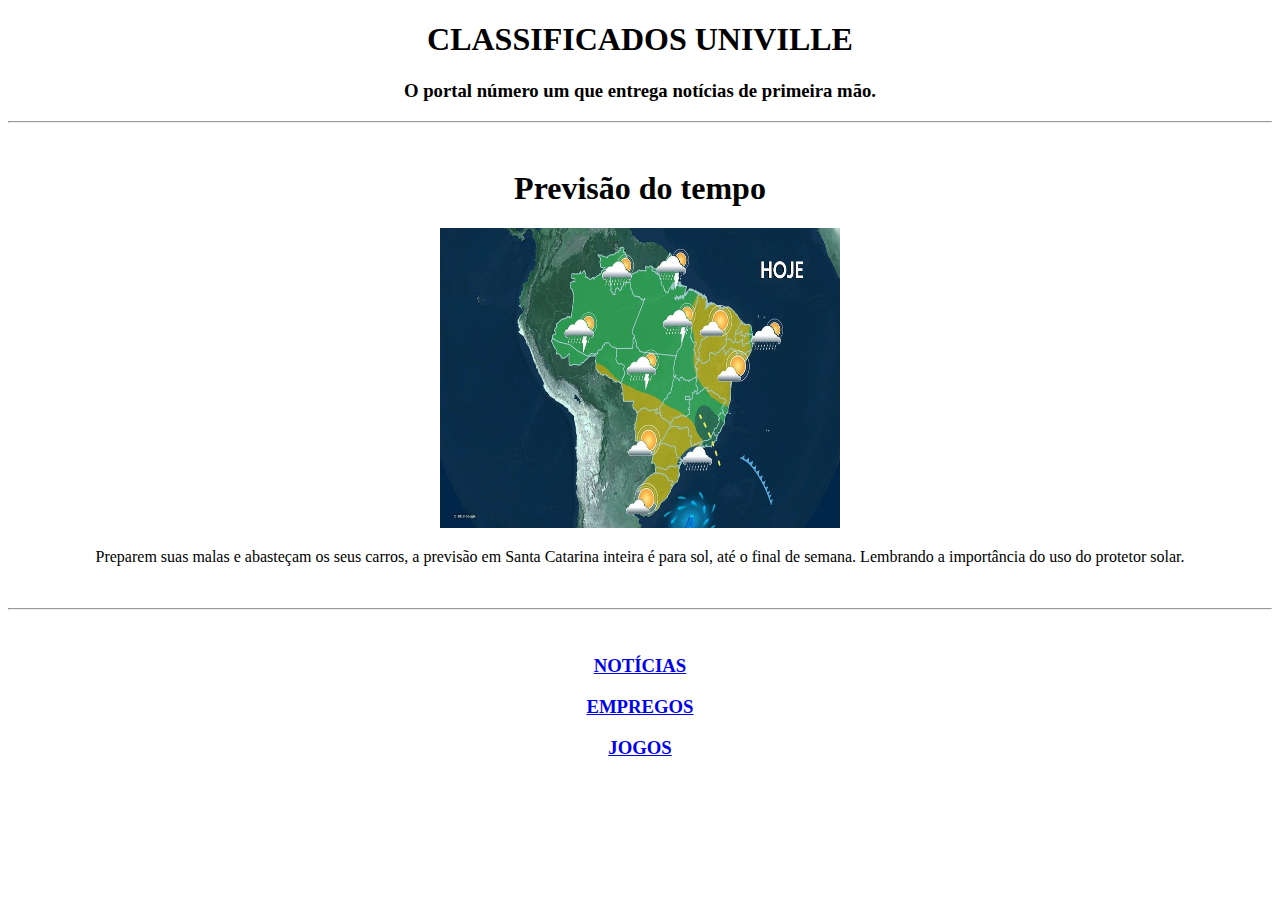
<file: index.html>
<!DOCTYPE html>
<html lang="pt-br">

<head>
    <meta charset="UTF-8">

    <title>Classificados</title>
</head>

<body>
    <center>
        <h1>CLASSIFICADOS UNIVILLE</h1>
    </center>
    <center>
        <h3>O portal número um que entrega notícias de primeira mão.</h3>
        <hr>
        <br>
        <h1>Previsão do tempo</h1>
    </center>
    <figure>
        <center> <img src="imag/previsao.jpg" width="400" height="300"> </center>
    </figure>
    <center>
        <p>Preparem suas malas e abasteçam os seus carros, a previsão em Santa Catarina inteira é para sol, até o final
            de semana. Lembrando a importância do uso do protetor solar.</p>
    </center>
    <br>
    <hr>
    <br>
    <center>
        <h3><a
                href="noticia.html">NOTÍCIAS</a>
        </h3>
        <h3><a
                href="empregos.html">EMPREGOS</a>
        </h3>
        <h3><a
                href="ofertas.html">JOGOS</a>
        </h3>
    </center>
</body>

</html>
</file>
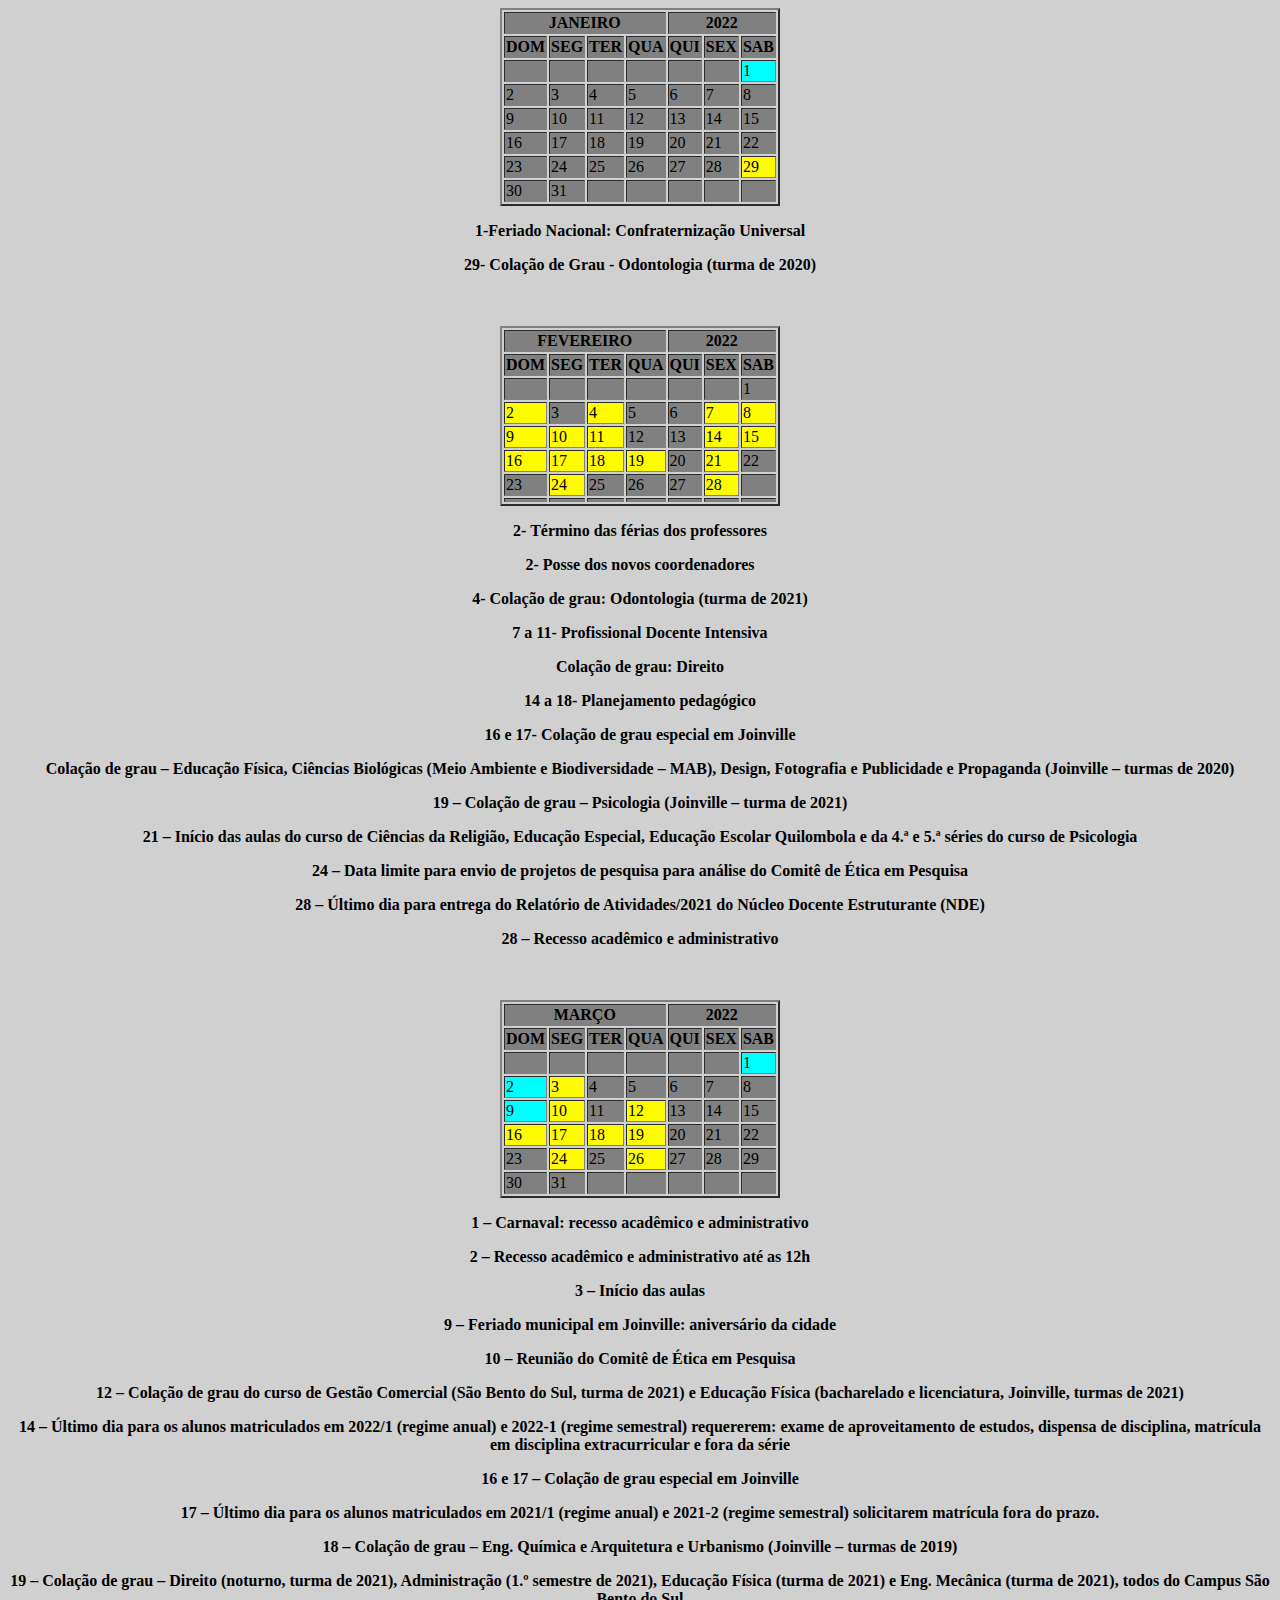
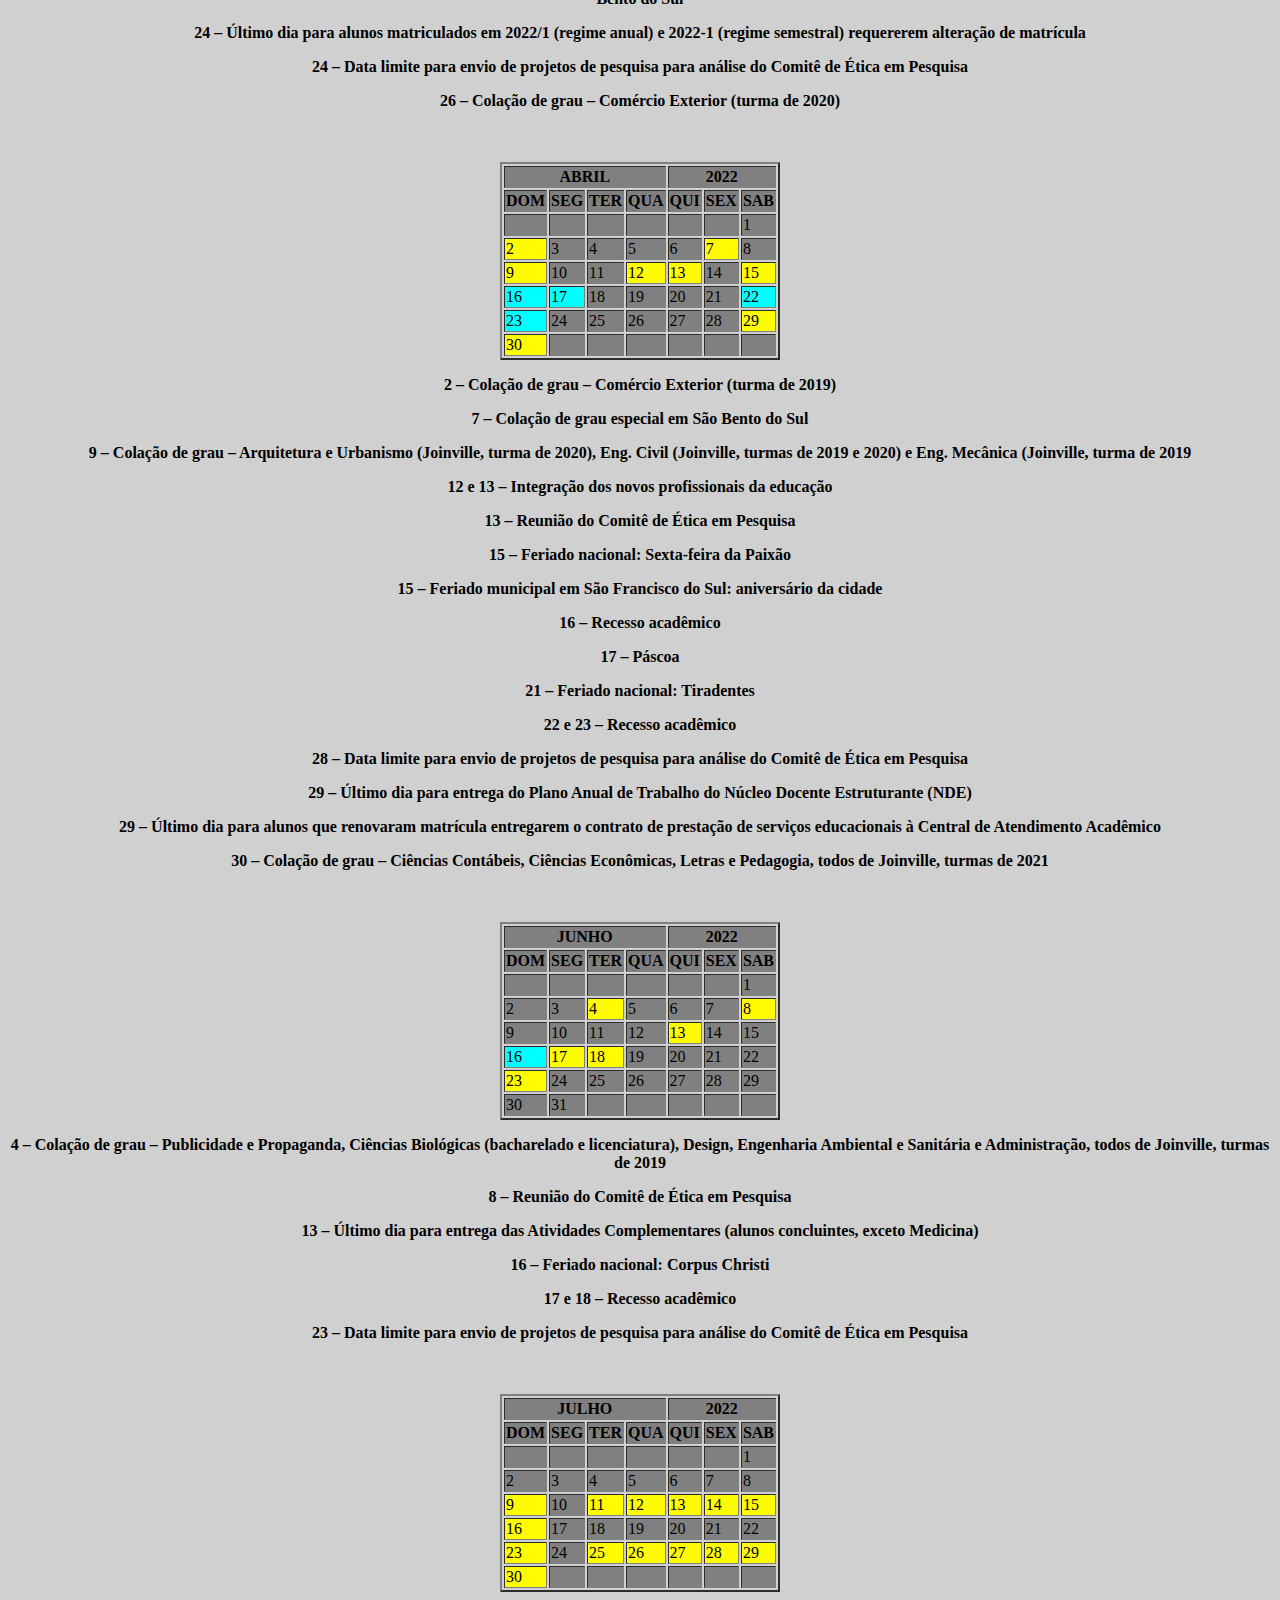
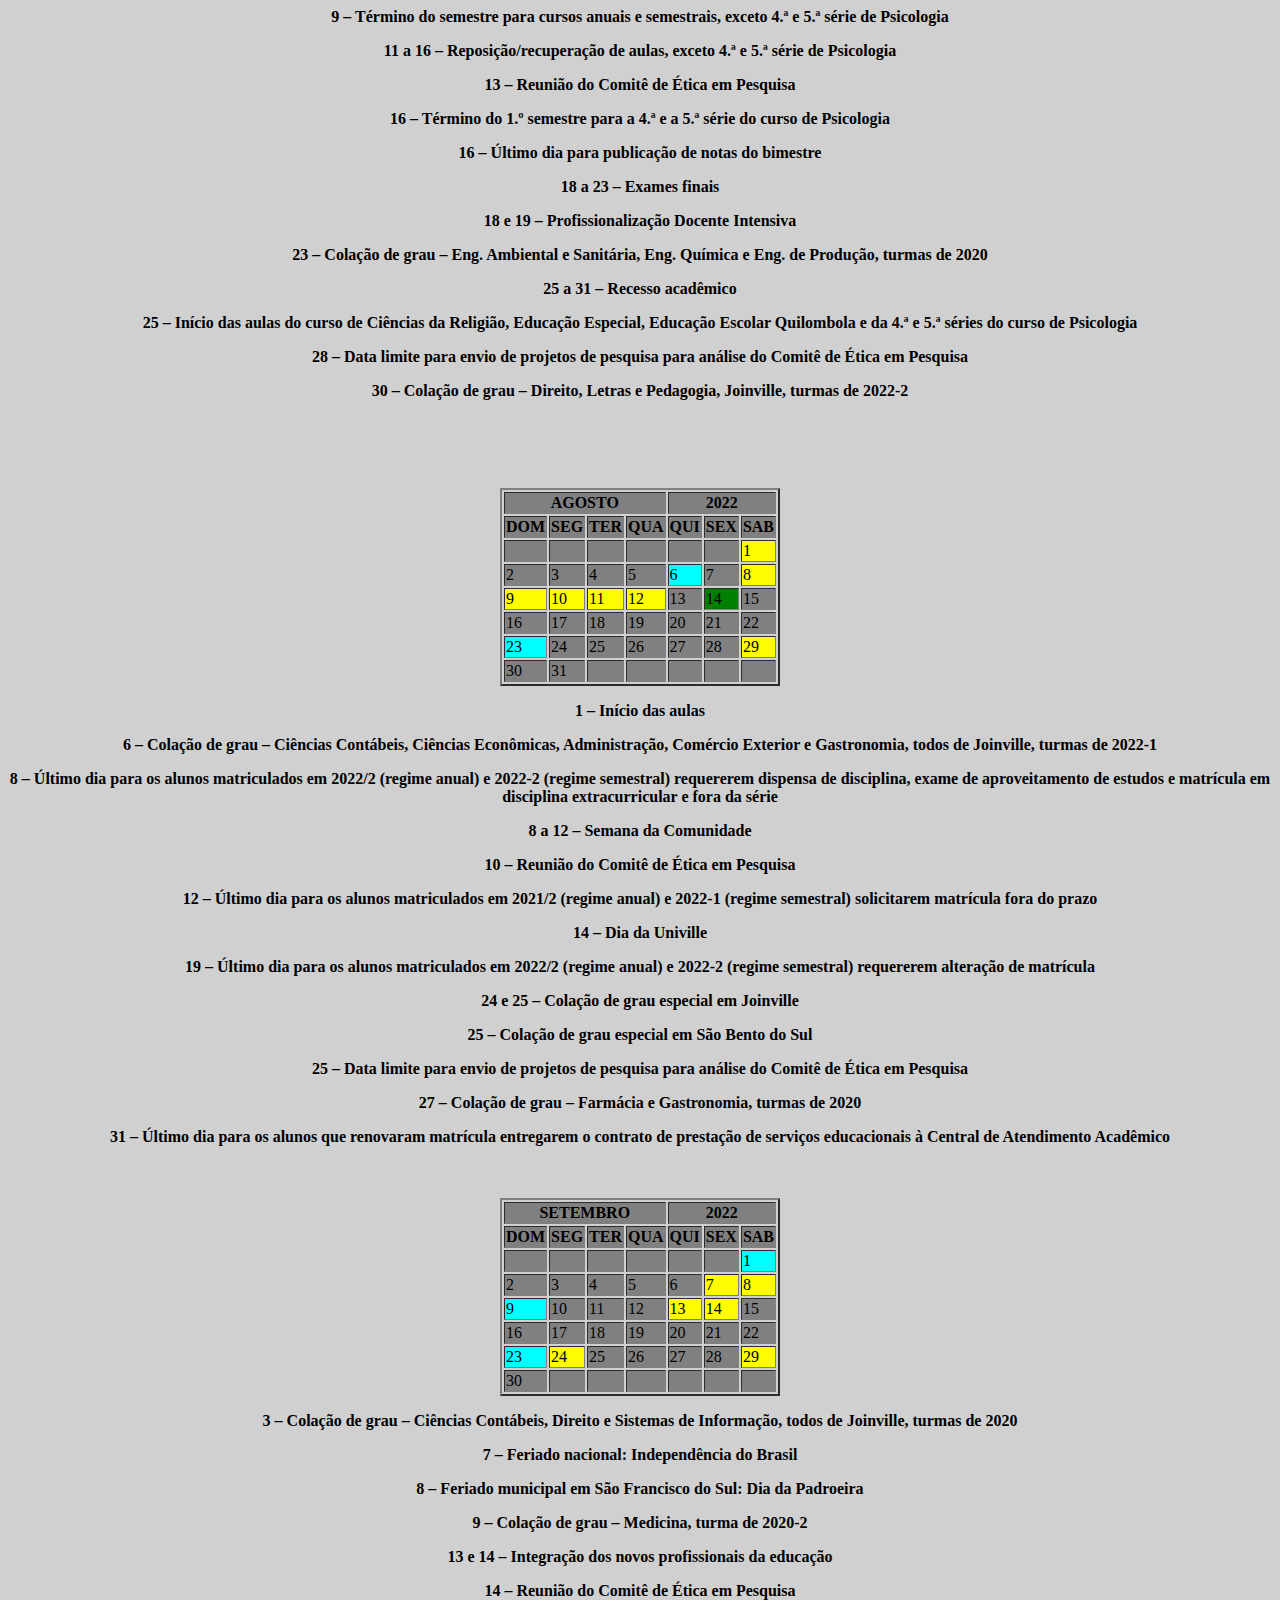
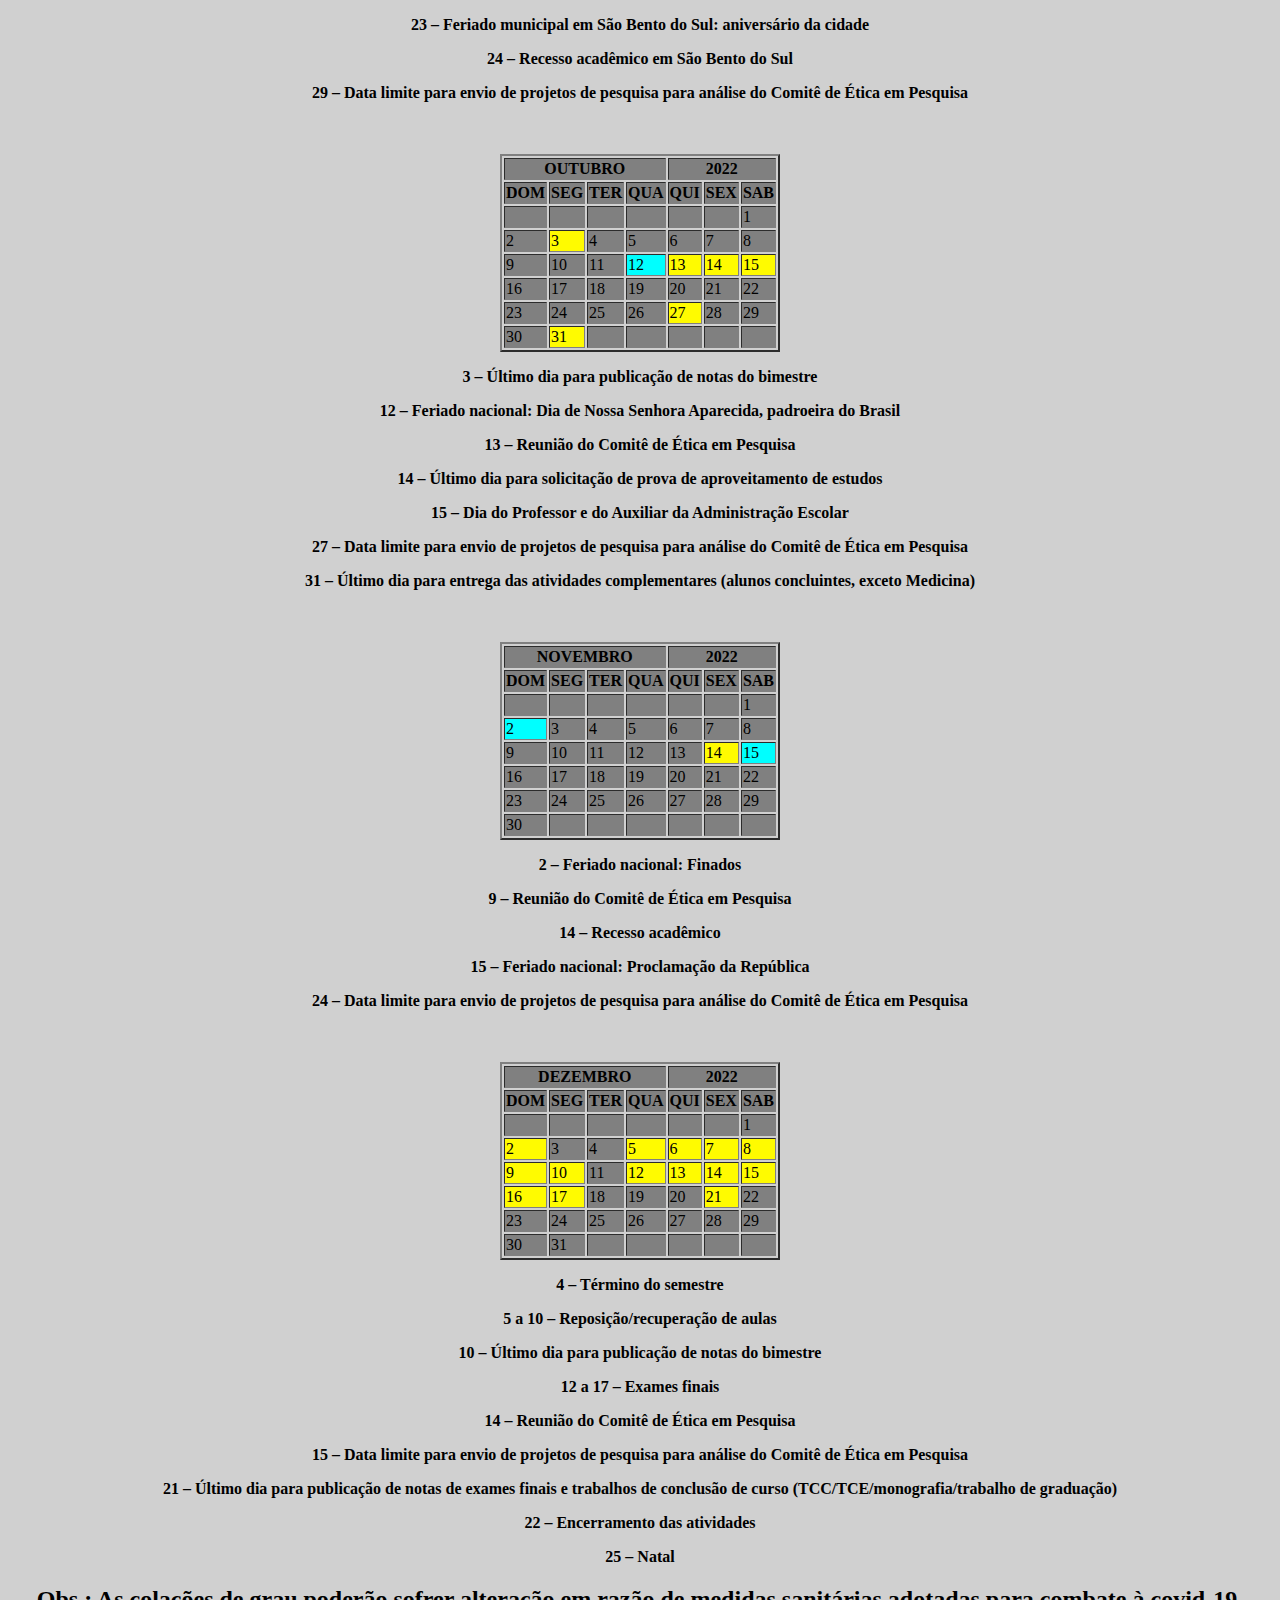
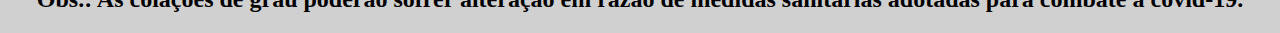
<file: calendario/index.html>
<html>

<head>
    <title>Calendario</title>

    <link rel="stylesheet" href="css.css">
</head>

<body bgcolor="#DHDHDH">
   <center>
    <table border="2">
        <tr>
            <th colspan="4">JANEIRO</th>
            <th colspan="3">2022</th>
        </tr>
        <tr bgcolor="">
            <th>DOM</th>
            <th>SEG</th>
            <th>TER</th>
            <th>QUA</th>
            <th>QUI</th>
            <th>SEX</th>
            <th>SAB</th>
        </tr>
        <tr>
            <td> </td>
            <td> </td>
            <td> </td>
            <td> </td>
            <td> </td>
            <td> </td>
            <td class="dia"> 1</td>
        </tr>
        <tr>
            <td> 2</td>
            <td> 3</td>
            <td> 4</td>
            <td> 5</td>
            <td> 6</td>
            <td> 7</td>
            <td> 8</td>
        </tr>
        <tr>
            <td> 9</td>
            <td>10</td>
            <td>11</td>
            <td>12</td>
            <td>13</td>
            <td>14</td>
            <td>15</td>
        </tr>
        <tr>
            <td>16</td>
            <td>17</td>
            <td>18</td>
            <td>19</td>
            <td>20</td>
            <td>21</td>
            <td>22</td>
        </tr>
        <tr>
            <td>23</td>
            <td>24</td>
            <td>25</td>
            <td>26</td>
            <td>27</td>
            <td>28</td>
            <td class="colacao">29</td>
        </tr>
        <tr>
            <td>30</td>
            <td>31</td>
            <td> </td>
            <td> </td>
            <td> </td>
            <td> </td>
            <td> </td>
        </tr>
    </table>
    <p><strong>1-Feriado Nacional: Confraternização Universal</strong></p>
    <p><Strong>29- Colação de Grau - Odontologia (turma de 2020)</Strong></p>
    <br><br>
    <table border="2">
        <tr>
            <th colspan="4">FEVEREIRO</th>
            <th colspan="3">2022</th>
        </tr>
        <tr bgcolor="">
            <th>DOM</th>
            <th>SEG</th>
            <th>TER</th>
            <th>QUA</th>
            <th>QUI</th>
            <th>SEX</th>
            <th>SAB</th>
        </tr>
        <tr>
            <td> </td>
            <td> </td>
            <td> </td>
            <td> </td>
            <td> </td>
            <td> </td>
            <td> 1</td>
        </tr>
        <tr>
            <td class="tf"> 2</td>
            <td> 3</td>
            <td class="td"> 4</td>
            <td> 5</td>
            <td> 6</td>
            <td class="loga"> 7</td>
            <td class="loga"> 8</td>
        </tr>
        <tr>
            <td class="loga"> 9</td>
            <td class="loga">10</td>
            <td class="buga">11</td>
            <td>12</td>
            <td>13</td>
            <td class="uga">14</td>
            <td class="uga">15</td>
        </tr>
        <tr>
            <td class="dh">16</td>
            <td class="dh">17</td>
            <td class="uga">18</td>
            <td class="td">19</td>
            <td>20</td>
            <td class="init">21</td>
            <td>22</td>
        </tr>
        <tr>
            <td>23</td>
            <td class="proj">24</td>
            <td>25</td>
            <td>26</td>
            <td>27</td>
            <td class="fg">28</td>
            <td></td>
        </tr>
        <tr>
            <td></td>
            <td></td>
            <td> </td>
            <td> </td>
            <td> </td>
            <td> </td>
            <td> </td>
        </tr>
    </table>
    <p><strong>2- Término das férias dos professores</strong></p>
    <p><strong>2- Posse dos novos coordenadores</strong></p>
    <p><strong>4- Colação de grau: Odontologia (turma de 2021)</strong></p>
    <p><Strong>7 a 11- Profissional Docente Intensiva</Strong></p>
    <p><strong>Colação de grau: Direito</strong></p>
    <p><strong>14 a 18- Planejamento pedagógico</strong></p>
    <p><strong>16 e 17- Colação de grau especial em Joinville</strong></p>
    <p><strong>Colação de grau – Educação Física, Ciências Biológicas (Meio Ambiente e
        Biodiversidade – MAB), Design, Fotografia e Publicidade e Propaganda (Joinville –
        turmas de 2020)</strong></p>
    <p><strong>19 – Colação de grau – Psicologia (Joinville – turma de 2021)</strong></p>
    <p><strong>21 – Início das aulas do curso de Ciências da Religião, Educação Especial, Educação
        Escolar Quilombola e da 4.ª e 5.ª séries do curso de Psicologia</strong></p>
    <p><strong>24 – Data limite para envio de projetos de pesquisa para análise do Comitê de Ética
        em Pesquisa</strong></p>
    <p><strong>28 – Último dia para entrega do Relatório de Atividades/2021 do Núcleo Docente
        Estruturante (NDE)</strong></p>
    <p><strong>28 – Recesso acadêmico e administrativo</strong></p>
    <br>
<Br>
    <table border="2">
        <tr>
            <th colspan="4">MARÇO</th>
            <th colspan="3">2022</th>
        </tr>
        <tr bgcolor="">
            <th>DOM</th>
            <th>SEG</th>
            <th>TER</th>
            <th>QUA</th>
            <th>QUI</th>
            <th>SEX</th>
            <th>SAB</th>
        </tr>
        <tr>
            <td> </td>
            <td> </td>
            <td> </td>
            <td> </td>
            <td> </td>
            <td> </td>
            <td class="dia"> 1</td>
        </tr>
        <tr>
            <td class="dia"> 2</td>
            <td class="init"> 3</td>
            <td> 4</td>
            <td> 5</td>
            <td> 6</td>
            <td> 7</td>
            <td> 8</td>
        </tr>
        <tr>
            <td class="dia"> 9</td>
            <td class="reu">10</td>
            <td>11</td>
            <td class="td">12</td>
            <td>13</td>
            <td>14</td>
            <td>15</td>
        </tr>
        <tr>
            <td class="tdex">16</td>
            <td class="fds">17</td>
            <td class="td">18</td>
            <td class="td">19</td>
            <td>20</td>
            <td>21</td>
            <td>22</td>
        </tr>
        <tr>
            <td>23</td>
            <td class="final">24</td>
            <td>25</td>
            <td class="td">26</td>
            <td>27</td>
            <td>28</td>
            <td>29</td>
        </tr>
        <tr>
            <td>30</td>
            <td>31</td>
            <td> </td>
            <td> </td>
            <td> </td>
            <td> </td>
            <td> </td>
        </tr>
    </table>
    <p><strong>1 – Carnaval: recesso acadêmico e
        administrativo</strong></p>
    <p><strong>2 – Recesso acadêmico e administrativo até as
        12h</strong></p>
    <p><strong>3 – Início das aulas</strong></p>
    <strong><p>9 – Feriado municipal em Joinville: aniversário
        da cidade</p></strong>
    <p><strong>10 – Reunião do Comitê de Ética em Pesquisa</strong></p>
    <p><strong>12 – Colação de grau do curso de Gestão
        Comercial (São Bento do Sul, turma de 2021)
        e Educação Física (bacharelado e licenciatura,
        Joinville, turmas de 2021)</strong></p>
    <p><strong>14 – Último dia para os alunos matriculados em 2022/1 (regime anual) e 2022-1 (regime
        semestral) requererem: exame de aproveitamento de estudos, dispensa de disciplina,
        matrícula em disciplina extracurricular e fora da série</strong></p>
    <p><strong>16 e 17 – Colação de grau especial em Joinville</strong></p>
    <p><strong>17 – Último dia para os alunos matriculados em 2021/1 (regime anual) e 2021-2 (regime
        semestral) solicitarem matrícula fora do prazo.</strong></p>
    <p><strong>18 – Colação de grau – Eng. Química e Arquitetura e Urbanismo (Joinville – turmas
        de 2019)</strong></p>
    <p><strong>19 – Colação de grau – Direito (noturno, turma de 2021), Administração (1.º semestre
        de 2021), Educação Física (turma de 2021) e Eng. Mecânica (turma de 2021), todos do
        Campus São Bento do Sul</strong></p>
    <p><strong>24 – Último dia para alunos matriculados em 2022/1 (regime anual) e 2022-1 (regime
        semestral) requererem alteração de matrícula</strong></p>
    <p><strong>24 – Data limite para envio de projetos de pesquisa para análise do Comitê de Ética
        em Pesquisa</strong></p>
    <p><strong>26 – Colação de grau – Comércio Exterior (turma de 2020) </strong></p>
    <br><br>
    <table border="2">
        <tr>
            <th colspan="4">ABRIL</th>
            <th colspan="3">2022</th>
        </tr>
        <tr bgcolor="">
            <th>DOM</th>
            <th>SEG</th>
            <th>TER</th>
            <th>QUA</th>
            <th>QUI</th>
            <th>SEX</th>
            <th>SAB</th>
        </tr>
        <tr>
            <td> </td>
            <td> </td>
            <td> </td>
            <td> </td>
            <td> </td>
            <td> </td>
            <td> 1</td>
        </tr>
        <tr>
            <td class="td"> 2</td>
            <td> 3</td>
            <td> 4</td>
            <td> 5</td>
            <td> 6</td>
            <td class="tdex"> 7</td>
            <td> 8</td>
        </tr>
        <tr>
            <td class="td"> 9</td>
            <td>10</td>
            <td>11</td>
            <td class="bv">12</td>
            <td class="fug">13</td>
            <td>14</td>
            <td class="cl">15</td>
        </tr>
        <tr>
            <td class="dia">16</td>
            <td class="dia">17</td>
            <td>18</td>
            <td>19</td>
            <td>20</td>
            <td>21</td>
            <td class="dia">22</td>
        </tr>
        <tr>
            <td class="dia">23</td>
            <td>24</td>
            <td>25</td>
            <td>26</td>
            <td>27</td>
            <td>28</td>
            <td class="gh">29</td>
        </tr>
        <tr>
            <td class="colacao">30</td>
            <td></td>
            <td> </td>
            <td> </td>
            <td> </td>
            <td> </td>
            <td> </td>
        </tr>
    </table>
    <p><strong>2 – Colação de grau – Comércio Exterior (turma
        de 2019)</strong></p>
    <p><strong>7 – Colação de grau especial em São Bento do
        Sul</strong></p>
    <p><strong>9 – Colação de grau – Arquitetura e Urbanismo
        (Joinville, turma de 2020), Eng. Civil (Joinville,
        turmas de 2019 e 2020) e Eng. Mecânica
        (Joinville, turma de 2019</strong></p>
    <p><strong>12 e 13 – Integração dos novos profissionais da educação</strong></p>
    <p><strong>13 – Reunião do Comitê de Ética em Pesquisa</strong></p>
    <p><strong>15 – Feriado nacional: Sexta-feira da Paixão</strong></p>
    <p><strong>15 – Feriado municipal em São Francisco do Sul: aniversário da cidade</strong></p>
    <p><Strong>16 – Recesso acadêmico</Strong></p>
    <p><strong>17 – Páscoa</strong></p>
    <p><strong>21 – Feriado nacional: Tiradentes</strong></p>
    <p><strong>22 e 23 – Recesso acadêmico</strong></p>
    <p><strong>28 – Data limite para envio de projetos de pesquisa para análise do Comitê de Ética
        em Pesquisa</strong></p>
    <p><strong>29 – Último dia para entrega do Plano Anual de Trabalho do Núcleo Docente
        Estruturante (NDE)
        </strong></p>
    <p><Strong>29 – Último dia para alunos que renovaram matrícula entregarem o contrato de
        prestação de serviços educacionais à Central de Atendimento Acadêmico</Strong></p>
    <p><strong>30 – Colação de grau – Ciências Contábeis, Ciências Econômicas, Letras e Pedagogia,
        todos de Joinville, turmas de 2021</strong></p>
    <br><br>
    <table border="2">
        <tr>
            <th colspan="4">JUNHO</th>
            <th colspan="3">2022</th>
        </tr>
        <tr bgcolor="">
            <th>DOM</th>
            <th>SEG</th>
            <th>TER</th>
            <th>QUA</th>
            <th>QUI</th>
            <th>SEX</th>
            <th>SAB</th>
        </tr>
        <tr>
            <td> </td>
            <td> </td>
            <td> </td>
            <td> </td>
            <td> </td>
            <td> </td>
            <td> 1</td>
        </tr>
        <tr>
            <td> 2</td>
            <td> 3</td>
            <td class="td"> 4</td>
            <td> 5</td>
            <td> 6</td>
            <td> 7</td>
            <td class="r"> 8</td>
        </tr>
        <tr>
            <td> 9</td>
            <td>10</td>
            <td>11</td>
            <td>12</td>
            <td class="n">13</td>
            <td>14</td>
            <td>15</td>
        </tr>
        <tr>
            <td class="dia">16</td>
            <td class="aga">17</td>
            <td class="aga">18</td>
            <td>19</td>
            <td>20</td>
            <td>21</td>
            <td>22</td>
        </tr>
        <tr>
            <td class="n ">23</td>
            <td>24</td>
            <td>25</td>
            <td>26</td>
            <td>27</td>
            <td>28</td>
            <td>29</td>
        </tr>
        <tr>
            <td>30</td>
            <td>31</td>
            <td> </td>
            <td> </td>
            <td> </td>
            <td> </td>
            <td> </td>
        </tr>
    </table>
    <p><strong>4 – Colação de grau – Publicidade e
        Propaganda, Ciências Biológicas (bacharelado
        e licenciatura), Design, Engenharia Ambiental
        e Sanitária e Administração, todos de Joinville,
        turmas de 2019</strong></p>
    <p><strong>8 – Reunião do Comitê de Ética em Pesquisa</strong></p>
    <p><strong>13 – Último dia para entrega das Atividades
        Complementares (alunos concluintes, exceto
        Medicina)</strong></p>
    <p><strong>16 – Feriado nacional: Corpus Christi</strong></p>
    <p><strong>17 e 18 – Recesso acadêmico</strong></p>
    <p><strong>23 – Data limite para envio de projetos de
        pesquisa para análise do Comitê de Ética em
        Pesquisa</strong></p>
    <br><br>
    <table border="2">
        <tr>
            <th colspan="4">JULHO</th>
            <th colspan="3">2022</th>
        </tr>
        <tr bgcolor="">
            <th>DOM</th>
            <th>SEG</th>
            <th>TER</th>
            <th>QUA</th>
            <th>QUI</th>
            <th>SEX</th>
            <th>SAB</th>
        </tr>
        <tr>
            <td> </td>
            <td> </td>
            <td> </td>
            <td> </td>
            <td> </td>
            <td> </td>
            <td> 1</td>
        </tr>
        <tr>
            <td> 2</td>
            <td> 3</td>
            <td> 4</td>
            <td> 5</td>
            <td> 6</td>
            <td> 7</td>
            <td> 8</td>
        </tr>
        <tr>
            <td class="td"> 9</td>
            <td>10</td>
            <td class="coisarada">11</td>
            <td class="coisarada">12</td>
            <td class="coisarada">13</td>
            <td class="coisarada">14</td>
            <td class="coisarada">15</td>
        </tr>
        <tr>
            <td class="coisarada">16</td>
            <td>17</td>
            <td class="18a23">18</td>
            <td class="18a23">19</td>
            <td class="18a23">20</td>
            <td class="18a23">21</td>
            <td class="18a23">22</td>
        </tr>
        <tr>
            <td class="a">23</td>
            <td>24</td>
            <td class="b">25</td>
            <td class="b">26</td>
            <td class="b">27</td>
            <td class="b">28</td>
            <td class="b">29</td>
        </tr>
        <tr>
            <td class="b">30</td>
            <td></td>
            <td> </td>
            <td> </td>
            <td> </td>
            <td> </td>
            <td> </td>
        </tr>
    </table>
    <p><strong>9 – Término do semestre para cursos anuais e
        semestrais, exceto 4.ª e 5.ª série de Psicologia
        </strong></p>
    <p><strong>11 a 16 – Reposição/recuperação de aulas,
        exceto 4.ª e 5.ª série de Psicologia</strong></p>
    <p><strong>13 – Reunião do Comitê de Ética em Pesquisa</stronG></p>
    <p><strong>16 – Término do 1.º semestre para a 4.ª e a 5.ª
        série do curso de Psicologia</strong></p>
    <p><strong>16 – Último dia para publicação de notas do
        bimestre</strong></p>
    <p><strong>18 a 23 – Exames finais</strong></p>
    <p><strong>18 e 19 – Profissionalização Docente Intensiva</strong></p>
    <p><strong>23 – Colação de grau – Eng. Ambiental e
        Sanitária, Eng. Química e Eng. de Produção,
        turmas de 2020</strong></p>
    <p><strong>25 a 31 – Recesso acadêmico</strong></p>
    <p><strong>25 – Início das aulas do curso de Ciências da Religião, Educação Especial, Educação
        Escolar Quilombola e da 4.ª e 5.ª séries do curso de Psicologia</strong></p>
    <p><strong>28 – Data limite para envio de projetos de pesquisa para análise do Comitê de Ética
        em Pesquisa</strong></p>
    <p><strong>30 – Colação de grau – Direito, Letras e Pedagogia, Joinville, turmas de 2022-2</strong></p>
    <br><br>



    <br><br>
    <table border="2">
        <tr>
            <th colspan="4">AGOSTO</th>
            <th colspan="3">2022</th>
        </tr>
        <tr bgcolor="">
            <th>DOM</th>
            <th>SEG</th>
            <th>TER</th>
            <th>QUA</th>
            <th>QUI</th>
            <th>SEX</th>
            <th>SAB</th>
        </tr>
        <tr>
            <td> </td>
            <td> </td>
            <td> </td>
            <td> </td>
            <td> </td>
            <td> </td>
            <td class="p"> 1</td>
        </tr>
        <tr>
            <td> 2</td>
            <td> 3</td>
            <td> 4</td>
            <td> 5</td>
            <td class="dia"> 6</td>
            <td> 7</td>
            <td class="n"> 8</td>
        </tr>
        <tr>
            <td class="n"> 9</td>
            <td class="n">10</td>
            <td class="n">11</td>
            <td class="n">12</td>
            <td>13</td>
            <td class="univille">14</td>
            <td>15</td>
        </tr>
        <tr>
            <td>16</td>
            <td>17</td>
            <td>18</td>
            <td>19</td>
            <td>20</td>
            <td>21</td>
            <td>22</td>
        </tr>
        <tr>
            <td class="dia">23</td>
            <td>24</td>
            <td class="saob">25</td>
            <td>26</td>
            <td>27</td>
            <td>28</td>
            <td class="reu">29</td>
        </tr>
        <tr>
            <td>30</td>
            <td>31</td>
            <td> </td>
            <td> </td>
            <td> </td>
            <td> </td>
            <td> </td>
        </tr>
    </table>
    <p><strong>1 – Início das aulas</strong></p>
    <p><strong>6 – Colação de grau – Ciências Contábeis,
        Ciências Econômicas, Administração, Comércio
        Exterior e Gastronomia, todos de Joinville,
        turmas de 2022-1</strong></p>
    <p><strong>8 – Último dia para os alunos matriculados
        em 2022/2 (regime anual) e 2022-2 (regime
        semestral) requererem dispensa de disciplina,
        exame de aproveitamento de estudos e
        matrícula em disciplina extracurricular e fora da
        série</strong></p>
    <p><strong>8 a 12 – Semana da Comunidade</strong></p>
    <p><strong>10 – Reunião do Comitê de Ética em Pesquisa</strong></p>
    <p><strong>12 – Último dia para os alunos matriculados em 2021/2 (regime anual) e 2022-1 (regime
        semestral) solicitarem matrícula fora do prazo</strong></p>
    <p><strong>14 – Dia da Univille</strong></p>
    <p><strong>19 – Último dia para os alunos matriculados em 2022/2 (regime anual) e 2022-2
        (regime semestral) requererem alteração de matrícula</strong></p>
    <p><strong>24 e 25 – Colação de grau especial em Joinville</strong></p>
    <p><strong>25 – Colação de grau especial em São Bento do Sul</strong></p>
    <p><strong>25 – Data limite para envio de projetos de pesquisa para análise do Comitê de Ética
        em Pesquisa</strong></p>
    <p><strong>27 – Colação de grau – Farmácia e Gastronomia, turmas de 2020</strong></p>
    <p><strong>31 – Último dia para os alunos que renovaram matrícula entregarem o contrato de
        prestação de serviços educacionais à Central de Atendimento Acadêmico</strong></p>
    <p><strong></strong></p>
    <p><strong></strong></p>

    <br><br>
    <table border="2">
        <tr>
            <th colspan="4">SETEMBRO</th>
            <th colspan="3">2022</th>
        </tr>
        <tr bgcolor="">
            <th>DOM</th>
            <th>SEG</th>
            <th>TER</th>
            <th>QUA</th>
            <th>QUI</th>
            <th>SEX</th>
            <th>SAB</th>
        </tr>
        <tr>
            <td> </td>
            <td> </td>
            <td> </td>
            <td> </td>
            <td> </td>
            <td> </td>
            <td class="dia"> 1</td>
        </tr>
        <tr>
            <td> 2</td>
            <td> 3</td>
            <td> 4</td>
            <td> 5</td>
            <td> 6</td>
            <td class="f"> 7</td>
            <td class="f"> 8</td>
        </tr>
        <tr>
            <td class="dia"> 9</td>
            <td>10</td>
            <td>11</td>
            <td>12</td>
            <td class="aga">13</td>
            <td class="aga">14</td>
            <td>15</td>
        </tr>
        <tr>
            <td>16</td>
            <td>17</td>
            <td>18</td>
            <td>19</td>
            <td>20</td>
            <td>21</td>
            <td>22</td>
        </tr>
        <tr>
            <td class="dia">23</td>
            <td class="bv">24</td>
            <td>25</td>
            <td>26</td>
            <td>27</td>
            <td>28</td>
            <td class="n">29</td>
        </tr>
        <tr>
            <td>30</td>
            <td></td>
            <td> </td>
            <td> </td>
            <td> </td>
            <td> </td>
            <td> </td>
        </tr>
    </table>

    <p><strong>3 – Colação de grau – Ciências Contábeis,
        Direito e Sistemas de Informação, todos de
        Joinville, turmas de 2020</strong></p>
    <p><strong>7 – Feriado nacional: Independência do Brasil</strong></p>
    <p><strong>8 – Feriado municipal em São Francisco do Sul:
        Dia da Padroeira</strong></p>
    <p><strong>9 – Colação de grau – Medicina, turma de
        2020-2</strong></p>
    <p><strong>13 e 14 – Integração dos novos profissionais da
        educação</strong></p>
    <p><strong>14 – Reunião do Comitê de Ética em Pesquisa</strong></p>
    <p><strong>23 – Feriado municipal em São Bento do Sul:
        aniversário da cidade</strong></p>
    <p><strong>24 – Recesso acadêmico em São Bento do Sul</strong></p>
    <p><strong>29 – Data limite para envio de projetos de pesquisa para análise do Comitê de Ética
        em Pesquisa</strong></p>

    <br><br>

    <table border="2">
        <tr>
            <th colspan="4">OUTUBRO</th>
            <th colspan="3">2022</th>
        </tr>
        <tr bgcolor="">
            <th>DOM</th>
            <th>SEG</th>
            <th>TER</th>
            <th>QUA</th>
            <th>QUI</th>
            <th>SEX</th>
            <th>SAB</th>
        </tr>
        <tr>
            <td> </td>
            <td> </td>
            <td> </td>
            <td> </td>
            <td> </td>
            <td> </td>
            <td> 1</td>
        </tr>
        <tr>
            <td> 2</td>
            <td class="n"> 3</td>
            <td> 4</td>
            <td> 5</td>
            <td> 6</td>
            <td> 7</td>
            <td> 8</td>
        </tr>
        <tr>
            <td> 9</td>
            <td>10</td>
            <td>11</td>
            <td class="dia">12</td>
            <td class="coisarada">13</td>
            <td class="n">14</td>
            <td class="aga">15</td>
        </tr>
        <tr>
            <td>16</td>
            <td>17</td>
            <td>18</td>
            <td>19</td>
            <td>20</td>
            <td>21</td>
            <td>22</td>
        </tr>
        <tr>
            <td>23</td>
            <td>24</td>
            <td>25</td>
            <td>26</td>
            <td class="n">27</td>
            <td>28</td>
            <td>29</td>
        </tr>
        <tr>
            <td>30</td>
            <td class="n">31</td>
            <td> </td>
            <td> </td>
            <td> </td>
            <td> </td>
            <td> </td>
        </tr>
    </table>

    <p><strong>3 – Último dia para publicação de notas do
        bimestre</strong></p>
    <p><strong>12 – Feriado nacional: Dia de Nossa Senhora
        Aparecida, padroeira do Brasil
        </strong></p>
    <p><strong>13 – Reunião do Comitê de Ética em Pesquisa</strong></p>
    <p><strong>14 – Último dia para solicitação de prova de
        aproveitamento de estudos</strong></p>
    <p><strong>15 – Dia do Professor e do Auxiliar da
        Administração Escolar 
        </strong></p>
    <p><strong>27 – Data limite para envio de projetos de
        pesquisa para análise do Comitê de Ética em
        Pesquisa</strong></p>
    <p><strong>31 – Último dia para entrega das atividades
        complementares (alunos concluintes, exceto
        Medicina)</strong></p>
    
    <br><br>
    <table border="2">
        <tr>
            <th colspan="4">NOVEMBRO</th>
            <th colspan="3">2022</th>
        </tr>
        <tr bgcolor="">
            <th>DOM</th>
            <th>SEG</th>
            <th>TER</th>
            <th>QUA</th>
            <th>QUI</th>
            <th>SEX</th>
            <th>SAB</th>
        </tr>
        <tr>
            <td> </td>
            <td> </td>
            <td> </td>
            <td> </td>
            <td> </td>
            <td> </td>
            <td> 1</td>
        </tr>
        <tr>
            <td class="dia"> 2</td>
            <td> 3</td>
            <td> 4</td>
            <td> 5</td>
            <td> 6</td>
            <td> 7</td>
            <td> 8</td>
        </tr>
        <tr>
            <td class="saob"> 9</td>
            <td>10</td>
            <td>11</td>
            <td>12</td>
            <td>13</td>
            <td class="r">14</td>
            <td class="dia">15</td>
        </tr>
        <tr>
            <td>16</td>
            <td>17</td>
            <td>18</td>
            <td>19</td>
            <td>20</td>
            <td>21</td>
            <td>22</td>
        </tr>
        <tr>
            <td>23</td>
            <td>24</td>
            <td>25</td>
            <td>26</td>
            <td>27</td>
            <td>28</td>
            <td>29</td>
        </tr>
        <tr>
            <td>30</td>
            <td></td>
            <td> </td>
            <td> </td>
            <td> </td>
            <td> </td>
            <td> </td>
        </tr>
    </table>
    <p><strong>2 – Feriado nacional: Finados</strong></p>
    <p><strong>9 – Reunião do Comitê de Ética em Pesquisa</strong></p>
    <p><strong>14 – Recesso acadêmico</strong></p>
    <p><strong>15 – Feriado nacional: Proclamação da
        República</strong></p>
    <p><strong>24 – Data limite para envio de projetos de
        pesquisa para análise do Comitê de Ética em
        Pesquisa</strong></p>
    <br><br>
    <table border="2">
        <tr>
            <th colspan="4">DEZEMBRO</th>
            <th colspan="3">2022</th>
        </tr>
        <tr bgcolor="">
            <th>DOM</th>
            <th>SEG</th>
            <th>TER</th>
            <th>QUA</th>
            <th>QUI</th>
            <th>SEX</th>
            <th>SAB</th>
        </tr>
        <tr>
            <td> </td>
            <td> </td>
            <td> </td>
            <td> </td>
            <td> </td>
            <td> </td>
            <td> 1</td>
        </tr>
        <tr>
            <td class="n"> 2</td>
            <td> 3</td>
            <td> 4</td>
            <td class="proj"> 5</td>
            <td class="proj"> 6</td>
            <td class="proj"> 7</td>
            <td class="proj"> 8</td>
        </tr>
        <tr>
            <td class="proj"> 9</td>
            <td class="proj">10</td>
            <td>11</td>
            <td class="fds">12</td>
            <td class="fds">13</td>
            <td class="fds">14</td>
            <td class="fds">15</td>
        </tr>
        <tr>
            <td class="fds">16</td>
            <td class="fds">17</td>
            <td>18</td>
            <td>19</td>
            <td>20</td>
            <td class="n">21</td>
            <td>22</td>
        </tr>
        <tr>
            <td>23</td>
            <td>24</td>
            <td>25</td>
            <td>26</td>
            <td>27</td>
            <td>28</td>
            <td>29</td>
        </tr>
        <tr>
            <td>30</td>
            <td>31</td>
            <td> </td>
            <td> </td>
            <td> </td>
            <td> </td>
            <td> </td>
        </tr>
    </table>
    <p><strong>4 – Término do semestre</strong></p>
    <p><strong>5 a 10 – Reposição/recuperação de aulas</strong></p>
    <p><strong>10 – Último dia para publicação de notas do
        bimestre</strong></p>
    <p><strong>12 a 17 – Exames finais</strong></p>
    <p><strong>14 – Reunião do Comitê de Ética em Pesquisa</strong></p>
    <p><strong>15 – Data limite para envio de projetos de
        pesquisa para análise do Comitê de Ética em
        Pesquisa</strong></p>
    <p><strong>21 – Último dia para publicação de notas
        de exames finais e trabalhos de conclusão
        de curso (TCC/TCE/monografia/trabalho de
        graduação)</strong></p>
    <p><strong>22 – Encerramento das atividades</strong></p>
    <p><strong>25 – Natal</strong></p>

    <h2>Obs.: As colações de grau poderão sofrer alteração em razão de medidas
        sanitárias adotadas para combate à covid-19.</h2>
</center>
</body>

</html>
</file>
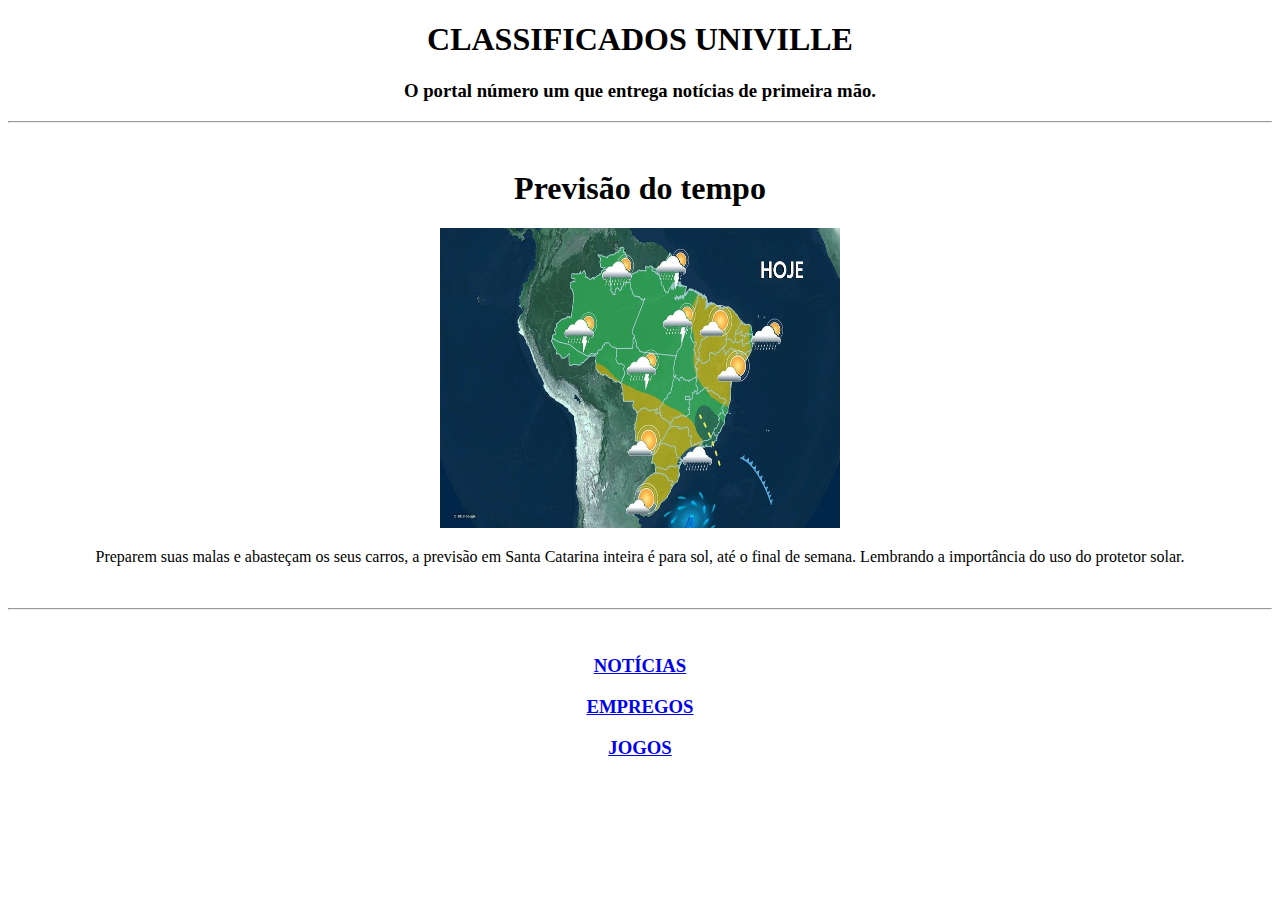
<file: att1.html>
<!DOCTYPE html>
<html lang="pt-br">

<head>
    <meta charset="UTF-8">

    <title>Classificados</title>
</head>

<body>
    <center>
        <h1>CLASSIFICADOS UNIVILLE</h1>
    </center>
    <center>
        <h3>O portal número um que entrega notícias de primeira mão.</h3>
        <hr>
        <br>
        <h1>Previsão do tempo</h1>
    </center>
    <figure>
        <center> <img src="imag/previsao.jpg" width="400" height="300"> </center>
    </figure>
    <center>
        <p>Preparem suas malas e abasteçam os seus carros, a previsão em Santa Catarina inteira é para sol, até o final
            de semana. Lembrando a importância do uso do protetor solar.</p>
    </center>
    <br>
    <hr>
    <br>
    <center>
        <h3><a
                href="file:///C:/Users/1111010664/OneDrive%20-%20Univille/DEVWEB/atividadeavaliativa/noticia.html">NOTÍCIAS</a>
        </h3>
        <h3><a
                href="file:///C:/Users/1111010664/OneDrive%20-%20Univille/DEVWEB/atividadeavaliativa/empregos.html">EMPREGOS</a>
        </h3>
        <h3><a
                href="file:///C:/Users/1111010664/OneDrive%20-%20Univille/DEVWEB/atividadeavaliativa/ofertas.html">JOGOS</a>
        </h3>
    </center>
</body>

</html>
</file>
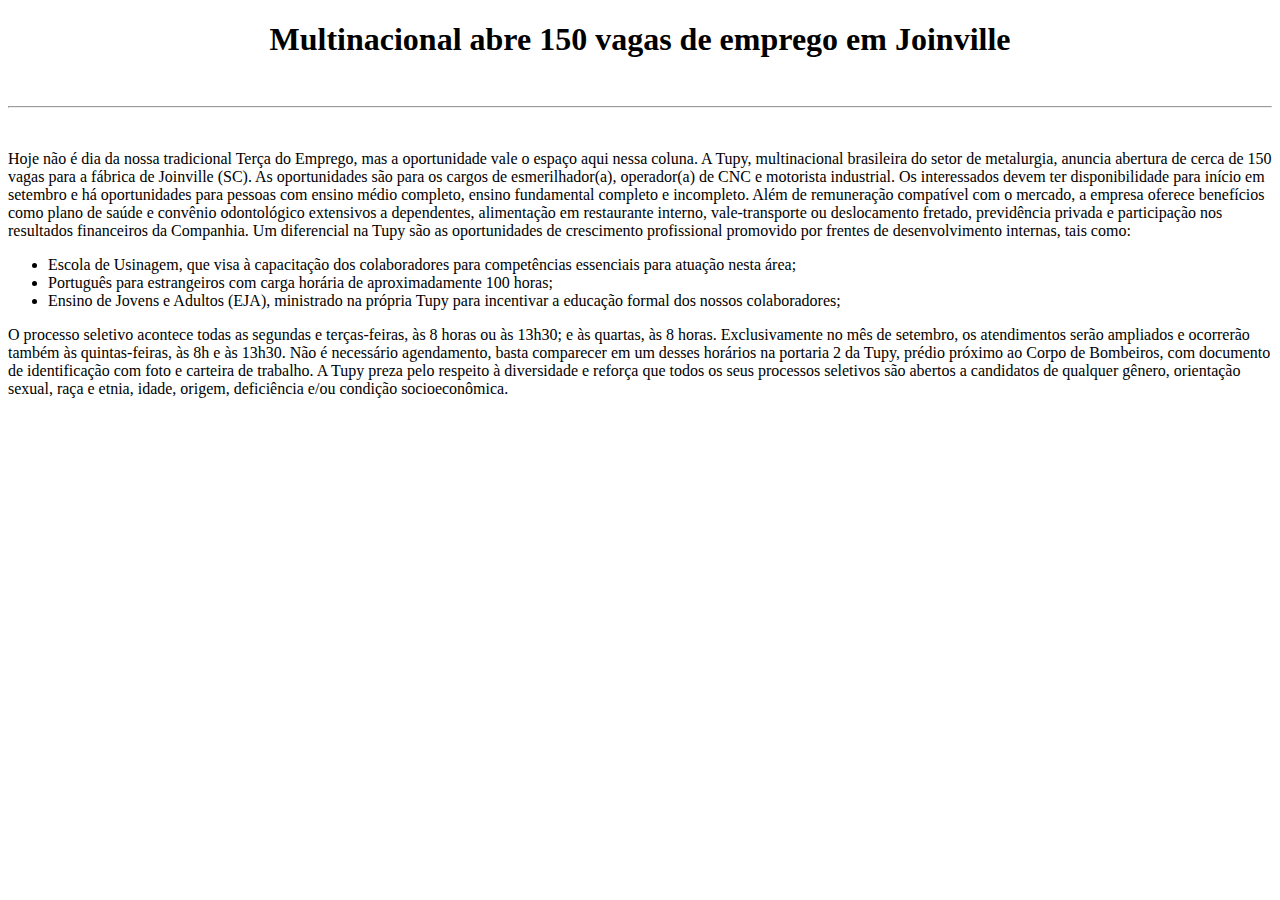
<file: empregos.html>
<!DOCTYPE html>
<html lang="pt-br">

<head>
    <meta charset="UTF-8">

    <title>EMPREGOS</title>
</head>

<body>
<center><h1>Multinacional abre 150 vagas de emprego em Joinville</h1></center>
<br>
<hr>
<br>
<P>Hoje não é dia da nossa tradicional Terça do Emprego, mas a oportunidade vale o espaço aqui nessa coluna. A Tupy, multinacional brasileira do setor de metalurgia, anuncia abertura de cerca de  150 vagas para a fábrica de Joinville (SC). As oportunidades são para os cargos de esmerilhador(a), operador(a) de CNC e motorista industrial. Os interessados devem ter disponibilidade para início em setembro e há oportunidades para pessoas com ensino médio completo, ensino fundamental completo e incompleto.  

    Além de remuneração compatível com o mercado, a empresa oferece benefícios como plano de saúde e convênio odontológico extensivos a dependentes, alimentação em restaurante interno, vale-transporte ou deslocamento fretado, previdência privada e participação nos resultados financeiros da Companhia. Um diferencial na Tupy são as oportunidades de crescimento profissional promovido por frentes de desenvolvimento internas, tais como: </P>
<P>
    <UL>
    <li>Escola de Usinagem, que visa à capacitação dos colaboradores para competências essenciais para atuação nesta área; </li>
    <li>Português para estrangeiros com carga horária de aproximadamente 100 horas;</li>
    <li>Ensino de Jovens e Adultos (EJA), ministrado na própria Tupy para incentivar a educação formal dos nossos colaboradores;</li>
    </UL>
</P>
<P>O processo seletivo acontece todas as segundas e terças-feiras, às 8 horas ou às 13h30; e às quartas, às 8 horas. Exclusivamente no mês de setembro, os atendimentos serão ampliados e ocorrerão também às quintas-feiras, às 8h e às 13h30. Não é necessário agendamento, basta comparecer em um desses horários na portaria 2 da Tupy, prédio próximo ao Corpo de Bombeiros, com documento de identificação com foto e carteira de trabalho.  

    A Tupy preza pelo respeito à diversidade e reforça que todos os seus processos seletivos são abertos a candidatos de qualquer gênero, orientação sexual, raça e etnia, idade, origem, deficiência e/ou condição socioeconômica. </P>
</body>

</html>
</file>
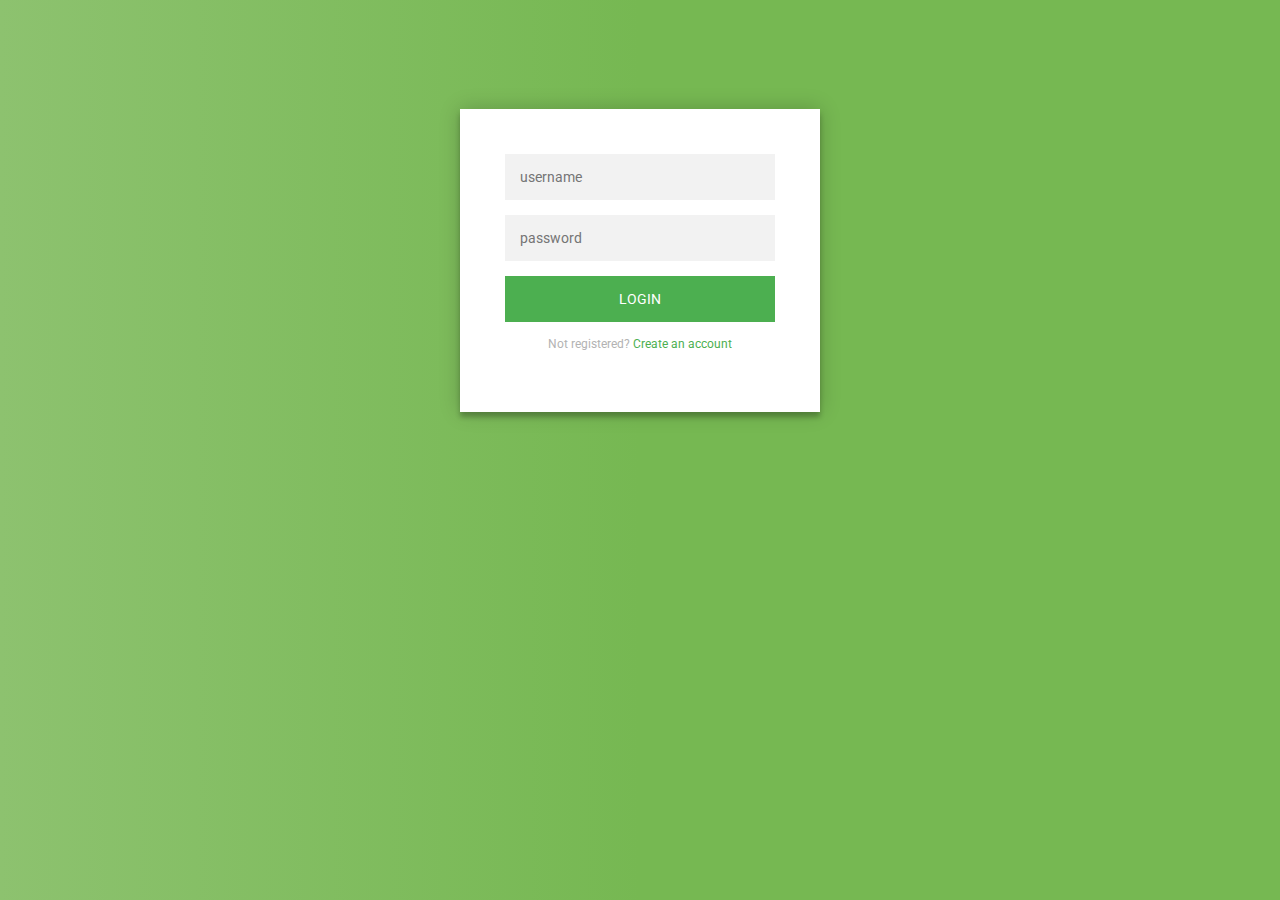
<file: login2.html>
<html>
    <html lang="pt-br">
    
        <head>
        
            <meta charset="UTF-8">
        
             <meta http-equiv="X-UA-Compatible" content="IE=edge">
        
            <meta name="viewport" content="width=device-width, initial-scale=1.0">
            <link rel="stylesheet" href="csslogin.css">
         
         <title>Login</title>
         <style>
            .imagemContain {
    background-image: url(https://i.pinimg.com/originals/38/e7/4a/38e74a608497d318111d66569c031b31.jpg);
    background-color: #fff;
    color: #000;
    background-size: contain;
  }
         </style>
        </head>
      <body>
<div class="login-page">
    <div class="form">
      <form class="register-form">
        <input type="text" placeholder="name"/>
        <input type="password" placeholder="password"/>
        <input type="text" placeholder="email address"/>
        <button>create</button>
        <p class="message">Already registered? <a href="#">Sign In</a></p>
      </form>
      <form class="login-form">
        <input type="text" placeholder="username"/>
        <input type="password" placeholder="password"/>
        <button>login</button>
        <p class="message">Not registered? <a href="#">Create an account</a></p>
      </form>
    </div>
  </div>
</file>
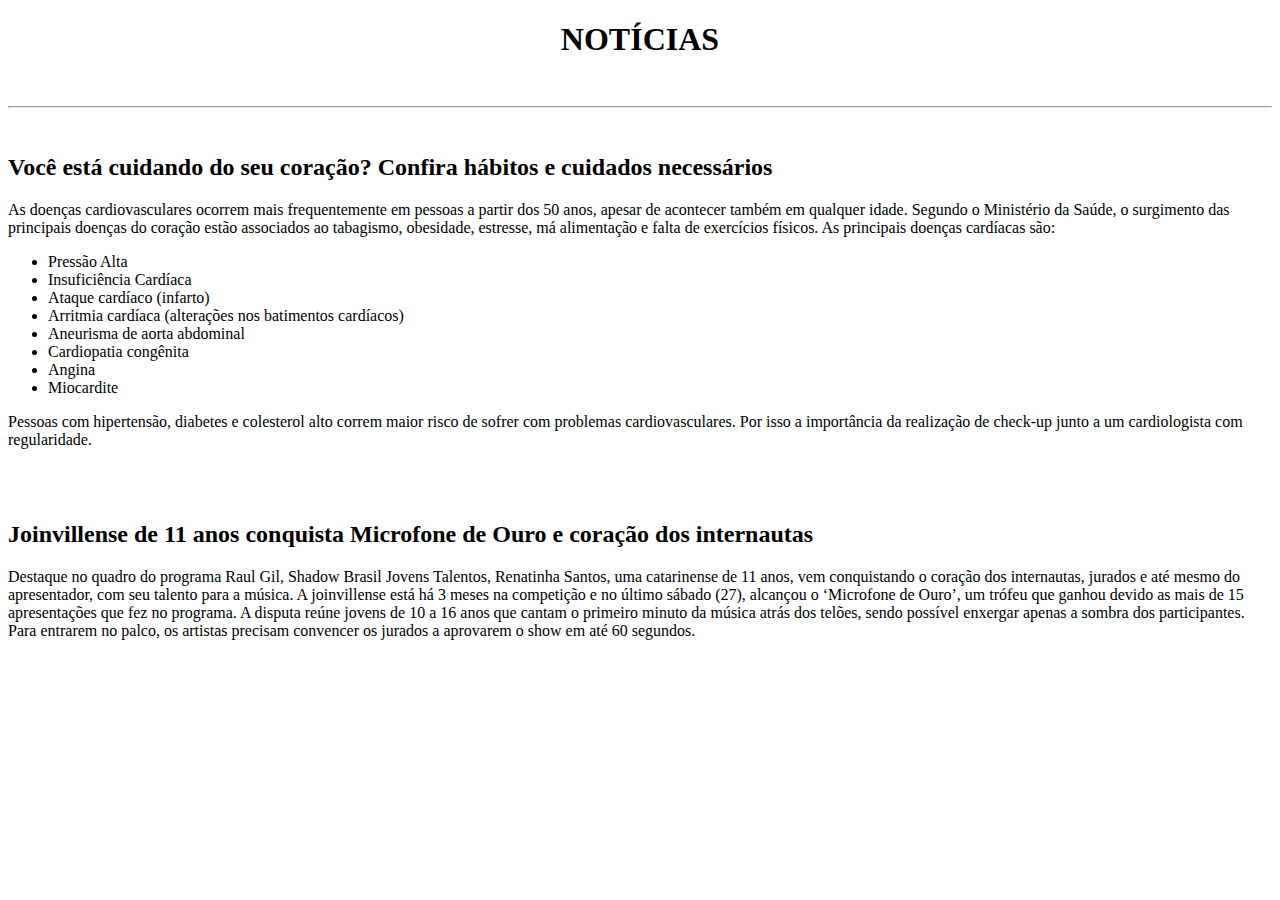
<file: noticia.html>
<!DOCTYPE html>
<html lang="pt-br">

<head>
    <meta charset="UTF-8">

    <title>NOTÍCIAS</title>
</head>

<body>
<center><h1>NOTÍCIAS</h1></center>
<br>
<hr>
<br>
<h2>Você está cuidando do seu coração? Confira hábitos e cuidados necessários</h2>
<p>As doenças cardiovasculares ocorrem mais frequentemente em pessoas a partir dos 50 anos, apesar de acontecer também em qualquer idade. Segundo o Ministério da Saúde, o surgimento das principais doenças do coração estão associados ao tabagismo, obesidade, estresse, má alimentação e falta de exercícios físicos. As principais doenças cardíacas são:</p>
<p>
    <ul>
    <li>Pressão Alta</li>
    <li>Insuficiência Cardíaca</li>
    <li>Ataque cardíaco (infarto)</li>
    <li>Arritmia cardíaca (alterações nos batimentos cardíacos)</li>
    <li>Aneurisma de aorta abdominal</li>
    <li>Cardiopatia congênita</li>
    <li>Angina</li>
    <li>Miocardite</li>
    </ul>
</p>
<p>Pessoas com hipertensão, diabetes e colesterol alto correm maior risco de sofrer com problemas cardiovasculares. Por isso a importância da realização de check-up junto a um cardiologista com regularidade.</p>

<br>
<br>

<h2>Joinvillense de 11 anos conquista Microfone de Ouro  e coração dos internautas</h2>

<p>Destaque no quadro do programa Raul Gil, Shadow Brasil Jovens Talentos, Renatinha Santos, uma catarinense de 11 anos, vem conquistando o coração dos internautas, jurados e até mesmo do apresentador, com seu talento para a música. A joinvillense está há 3 meses na competição e no último sábado (27), alcançou o ‘Microfone de Ouro’, um trófeu que ganhou devido as mais de 15 apresentações que fez no programa.

    A disputa reúne jovens de 10 a 16 anos que cantam o primeiro minuto da música atrás dos telões, sendo possível enxergar apenas a sombra dos participantes. Para entrarem no palco, os artistas precisam convencer os jurados a aprovarem o show em até 60 segundos.</p>
</body>

</html>
</file>
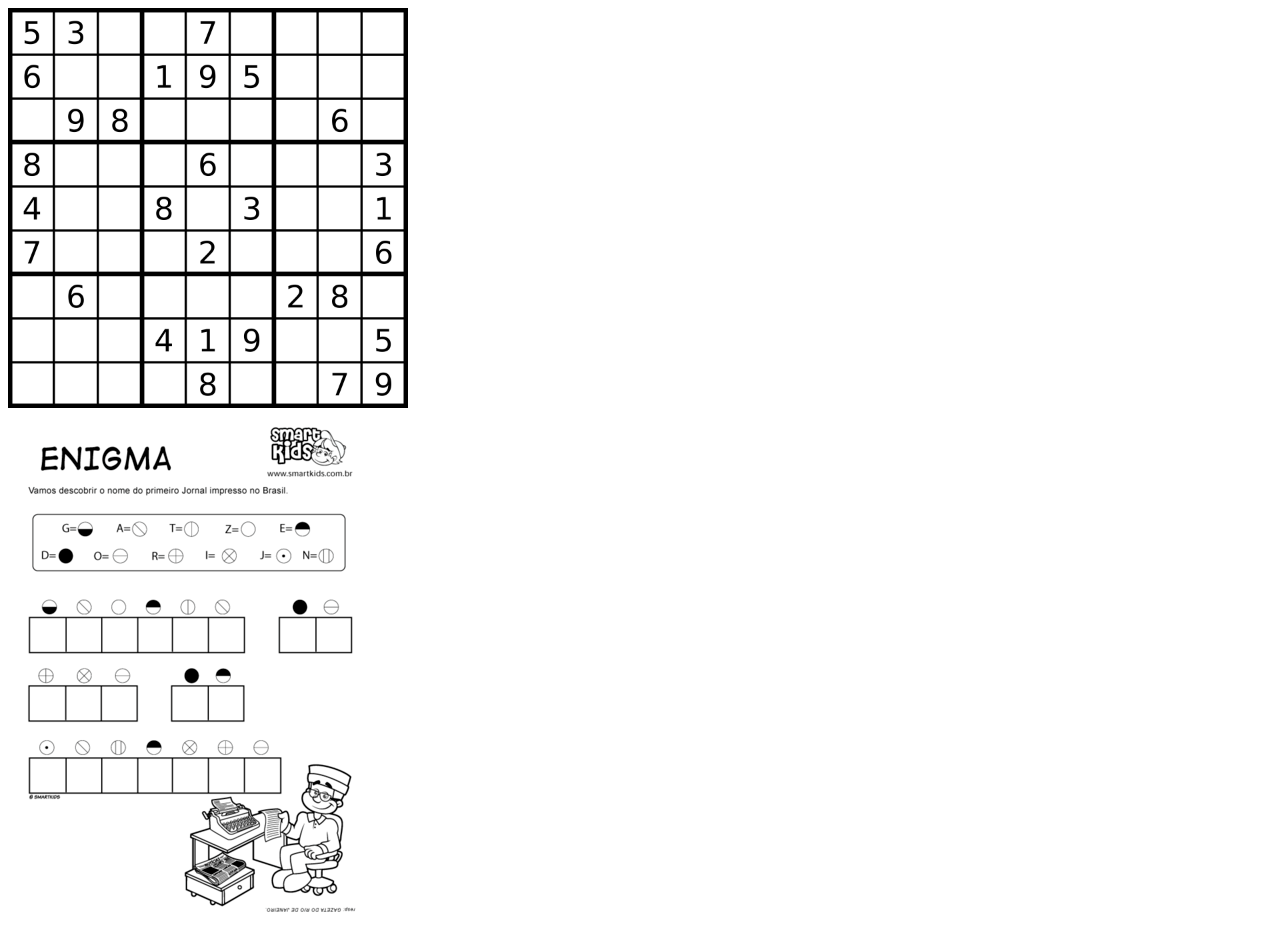
<file: ofertas.html>
<!DOCTYPE html>
<html lang="pt-br">

<head>
    <meta charset="UTF-8">

    <title>JOGOS</title>
</head>

<body>
<img src="imag/sudoku1.png" height="400" width="400">
<br>
<img src="imag/enigma.png">
</body>

</html>
</file>
<file: calendario/css.css>
tr {
    background-color: grey;
}

th,
td {
    color: black;
}

table {
    color: black;
}

.dia {
    background-color: cyan;
}

.colacao {
    background-color: rgb(255, 251, 0);
}

.tf {
    background-color: rgb(255, 251, 0);
}

.td {
    background-color: rgb(255, 251, 0);
}

.loga {
    background-color: rgb(255, 251, 0);
}

.buga {
    background: rgb(255, 251, 0);
    background: rgb(255, 251, 0);
}

.uga {
    background-color: rgb(255, 251, 0);
}

.dh {
    background: rgb(255, 251, 0);
}

.init {
    background-color: rgb(255, 251, 0);
}

.proj {
    background-color: rgb(255, 251, 0);
}

.fg {
    background: rgb(255, 251, 0);
}

.reu {
    background-color: rgb(255, 251, 0);
}

.tdex {
    background-color: rgb(255, 251, 0);
}

.fds {
    background: rgb(255, 251, 0);
}

.final {
    background: rgb(255, 251, 0);
}

.fug {
    background: rgb(255, 251, 0);
}

.bv {
    background-color: rgb(255, 251, 0);
}

.cl {
    background: rgb(255, 251, 0);
}

.gh {
    background-color: rgb(255, 251, 0);
}

.coisarada {
    background-color: rgb(255, 251, 0);
}

.a {
    background-color: rgb(255, 251, 0);
}

.b {
    background-color: rgb(255, 251, 0);
}

.r {
    background-color: rgb(255, 251, 0);
}

.n {
    background-color:rgb(255, 251, 0);
}

.aga {
    background-color: rgb(255, 251, 0);
}

.p {
    background-color: rgb(255, 251, 0);
}

.univille {
    background-color: green;
}
.saob{
    background-color: rgb(255, 251, 0)e;
}
.f{
    background-color: rgb(255, 251, 0);
}
</file>
<file: csslogin.css>
@import url(https://fonts.googleapis.com/css?family=Roboto:300);

.login-page {
  width: 360px;
  padding: 8% 0 0;
  margin: auto;
}
.form {
  position: relative;
  z-index: 1;
  background: #FFFFFF;
  max-width: 360px;
  margin: 0 auto 100px;
  padding: 45px;
  text-align: center;
  box-shadow: 0 0 20px 0 rgba(0, 0, 0, 0.2), 0 5px 5px 0 rgba(0, 0, 0, 0.24);
}
.form input {
  font-family: "Roboto", sans-serif;
  outline: 0;
  background: #f2f2f2;
  width: 100%;
  border: 0;
  margin: 0 0 15px;
  padding: 15px;
  box-sizing: border-box;
  font-size: 14px;
}
.form button {
  font-family: "Roboto", sans-serif;
  text-transform: uppercase;
  outline: 0;
  background: #4CAF50;
  width: 100%;
  border: 0;
  padding: 15px;
  color: #FFFFFF;
  font-size: 14px;
  -webkit-transition: all 0.3 ease;
  transition: all 0.3 ease;
  cursor: pointer;
}
.form button:hover,.form button:active,.form button:focus {
  background: #43A047;
}
.form .message {
  margin: 15px 0 0;
  color: #b3b3b3;
  font-size: 12px;
}
.form .message a {
  color: #4CAF50;
  text-decoration: none;
}
.form .register-form {
  display: none;
}
.container {
  position: relative;
  z-index: 1;
  max-width: 300px;
  margin: 0 auto;
}
.container:before, .container:after {
  content: "";
  display: block;
  clear: both;
}
.container .info {
  margin: 50px auto;
  text-align: center;
}
.container .info h1 {
  margin: 0 0 15px;
  padding: 0;
  font-size: 36px;
  font-weight: 300;
  color: #1a1a1a;
}
.container .info span {
  color: #4d4d4d;
  font-size: 12px;
}
.container .info span a {
  color: #000000;
  text-decoration: none;
}
.container .info span .fa {
  color: #EF3B3A;
}
body {
  background: #76b852; /* fallback for old browsers */
  background: rgb(141,194,111);
  background: linear-gradient(90deg, rgba(141,194,111,1) 0%, rgba(118,184,82,1) 50%);
  font-family: "Roboto", sans-serif;
  -webkit-font-smoothing: antialiased;
  -moz-osx-font-smoothing: grayscale;      
}
</file>
